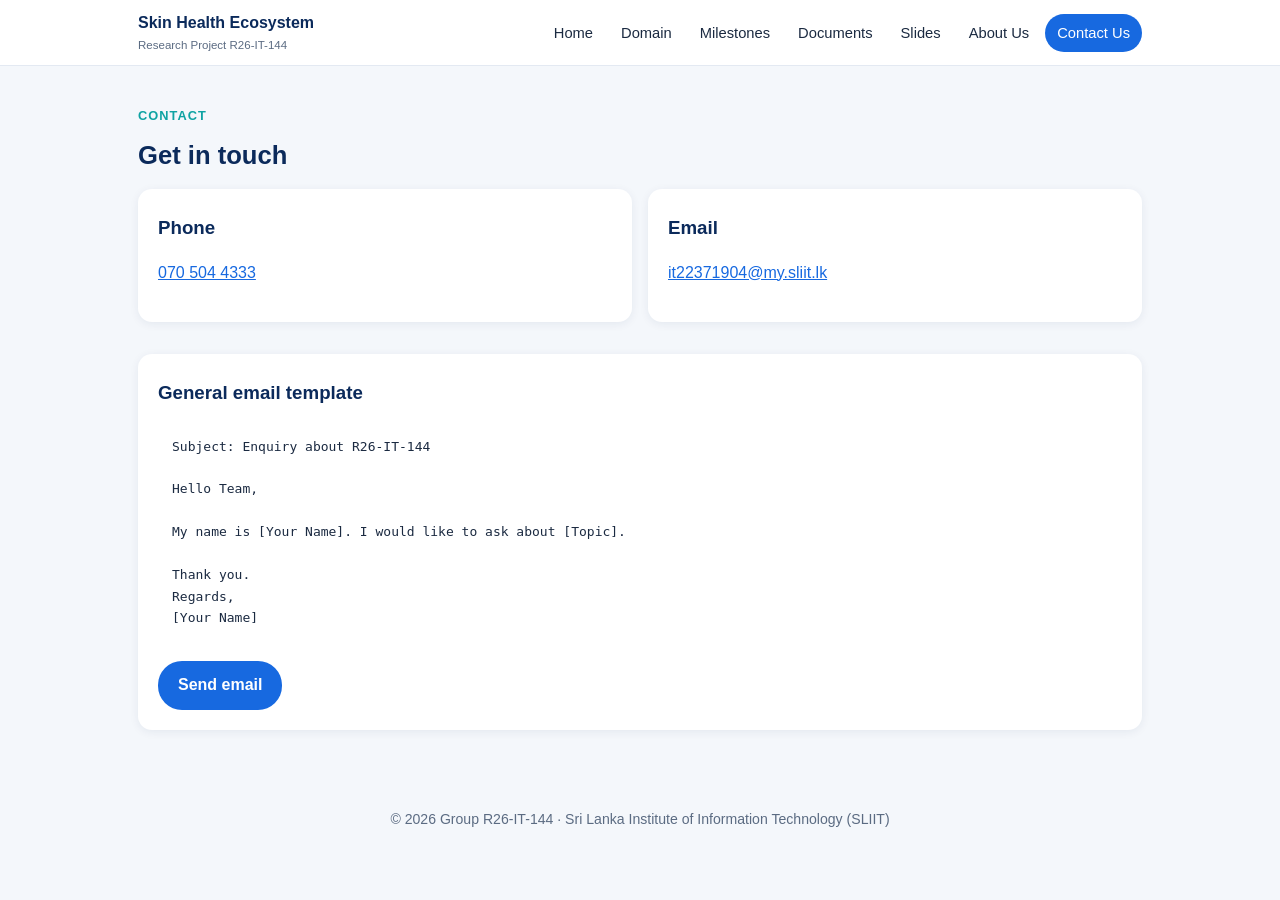
<file: contact.html>
<!DOCTYPE html><html lang="en"><head><meta charset="utf-8"><meta name="viewport" content="width=device-width,initial-scale=1"><meta name="description" content="Integrated Ecosystem for Personalized Skin Health Management with Therapeutics - Research Project R26-IT-144"><title>Contact Us | R26-IT-144</title><style>:root{--p:#1769e0;--d:#0b2a5b;--t:#0fa3a3;--bg:#f4f7fb;--tx:#1b2a41;--mu:#5b6b82}
*{box-sizing:border-box}html{scroll-behavior:smooth}body{margin:0;font-family:Segoe UI,Inter,Arial,sans-serif;color:var(--tx);background:var(--bg);line-height:1.65}
a{color:var(--p)}.wrap{max-width:1040px;margin:0 auto;padding:0 18px}
.top{background:#fff;border-bottom:1px solid #e3e9f2;position:sticky;top:0;z-index:9}
.top .wrap{display:flex;align-items:center;justify-content:space-between;flex-wrap:wrap;gap:6px;padding-top:10px;padding-bottom:10px}
.brand{font-weight:700;color:var(--d);text-decoration:none}.brand small{display:block;font-weight:400;color:var(--mu);font-size:.72rem}
nav{display:flex;flex-wrap:wrap;gap:4px}nav a{text-decoration:none;color:var(--tx);padding:7px 12px;border-radius:20px;font-size:.92rem}nav a:hover{background:#e8f0fd}nav a.on{background:var(--p);color:#fff}
.hero{background:linear-gradient(135deg,#0b2a5b,#1769e0 60%,#0fa3a3);color:#fff;padding:60px 0}
.hero .wrap{display:grid;grid-template-columns:1.4fr 1fr;gap:30px;align-items:center}
.eyebrow{display:inline-block;background:#ffffff26;padding:4px 12px;border-radius:20px;font-size:.8rem;margin-bottom:12px}
.hero h1{font-size:2.3rem;line-height:1.2;margin:.2em 0}.hero p{opacity:.92;max-width:560px}
.btn{display:inline-block;padding:11px 20px;border-radius:24px;text-decoration:none;font-weight:600;margin:6px 8px 0 0;background:#fff;color:var(--d)}.btn.o{background:transparent;color:#fff;border:1px solid #fff9}
.phone{width:210px;margin:auto;background:#0b1730;border-radius:30px;padding:12px;box-shadow:0 20px 40px #0005}
.screen{background:#fff;color:var(--tx);border-radius:22px;padding:16px 14px;min-height:300px;font-size:.82rem}
.screen b{color:var(--d)}.chip{display:inline-block;background:#e8f0fd;color:var(--p);border-radius:12px;padding:2px 9px;margin:3px 3px 0 0;font-size:.72rem}
.bar{height:8px;background:#e3e9f2;border-radius:6px;margin:6px 0}.bar i{display:block;height:8px;width:72%;background:var(--t);border-radius:6px}
.stats{display:grid;grid-template-columns:repeat(auto-fit,minmax(150px,1fr));gap:12px;margin:-30px auto 10px;position:relative}
.stat{background:#fff;border-radius:12px;padding:16px;text-align:center;box-shadow:0 4px 14px #0b2a5b14}.stat b{display:block;font-size:1.6rem;color:var(--p)}.stat span{color:var(--mu);font-size:.85rem}
section.s{padding:36px 0}.k{color:var(--t);font-weight:700;font-size:.8rem;letter-spacing:.08em;text-transform:uppercase}
h2{color:var(--d);font-size:1.6rem;margin:.2em 0 .5em}h3{color:var(--d);margin:.2em 0}
.grid{display:grid;grid-template-columns:repeat(auto-fit,minmax(230px,1fr));gap:16px}
.card{background:#fff;border-radius:14px;padding:20px;box-shadow:0 2px 10px #0b2a5b12}.card .n{color:var(--t);font-weight:700}
.page{padding:36px 0}.page .card{margin-bottom:16px}
.fig{background:#fff;border-radius:14px;padding:14px;text-align:center}.fig img{max-width:100%;height:auto;border-radius:8px}.fig p{color:var(--mu);font-size:.85rem;margin:6px 0 0}
table{width:100%;border-collapse:collapse;background:#fff;border-radius:12px;overflow:hidden}td,th{padding:11px 12px;border-bottom:1px solid #e3e9f2;text-align:left;vertical-align:top}th{background:#e8f0fd;color:var(--d)}
.tag{background:#fff3cd;border-radius:10px;padding:2px 9px;font-size:.8rem}.ok{background:#d9f5e5}
select{padding:10px 14px;font-size:1rem;border-radius:8px;border:1px solid #c5d3ea;min-width:260px}
.person{text-align:center}.ph{width:120px;height:120px;border-radius:50%;background:var(--p);color:#fff;font-size:2.2rem;line-height:120px;margin:0 auto 12px;position:relative;overflow:hidden}.ph img{position:absolute;inset:0;width:100%;height:100%;object-fit:cover}
.pdiv{display:none}.pdiv.show{display:block}
.cta{background:var(--d);color:#fff;border-radius:16px;padding:30px;text-align:center}.cta h2{color:#fff}
footer{text-align:center;color:var(--mu);padding:26px 10px;font-size:.88rem}
pre{background:#fff;padding:14px;border-radius:10px;white-space:pre-wrap}
@media(max-width:760px){.hero .wrap{grid-template-columns:1fr}.hero h1{font-size:1.8rem}.phone{display:none}}
</style></head><body>
<div class="top"><div class="wrap"><a class="brand" href="index.html">Skin Health Ecosystem<small>Research Project R26-IT-144</small></a><nav>
<a href="index.html">Home</a>
<a href="domain.html">Domain</a>
<a href="milestones.html">Milestones</a>
<a href="documents.html">Documents</a>
<a href="slides.html">Slides</a>
<a href="about.html">About Us</a>
<a href="contact.html" class="on">Contact Us</a>
</nav></div></div>
<div class="page"><div class="wrap"><span class="k">Contact</span><h2>Get in touch</h2><div class="grid">
<div class="card"><h3>Phone</h3><p><a href="tel:0705044333">070 504 4333</a></p></div>
<div class="card"><h3>Email</h3><p><a href="mailto:it22371904@my.sliit.lk">it22371904@my.sliit.lk</a></p></div></div>
<div class="card" style="margin-top:16px"><h3>General email template</h3><pre>Subject: Enquiry about R26-IT-144

Hello Team,

My name is [Your Name]. I would like to ask about [Topic].

Thank you.
Regards,
[Your Name]</pre><a class="btn" style="background:var(--p);color:#fff" href="mailto:it22371904@my.sliit.lk?subject=Enquiry%20about%20R26-IT-144&body=Hello%20Team%2C%0A%0AMy%20name%20is%20%5BYour%20Name%5D.%20I%20would%20like%20to%20ask%20about%20%5BTopic%5D.%0A%0AThank%20you.%0ARegards%2C%0A%5BYour%20Name%5D">Send email</a></div></div></div>
<footer>&copy; 2026 Group R26-IT-144 &middot; Sri Lanka Institute of Information Technology (SLIIT)</footer></body></html>
</file>
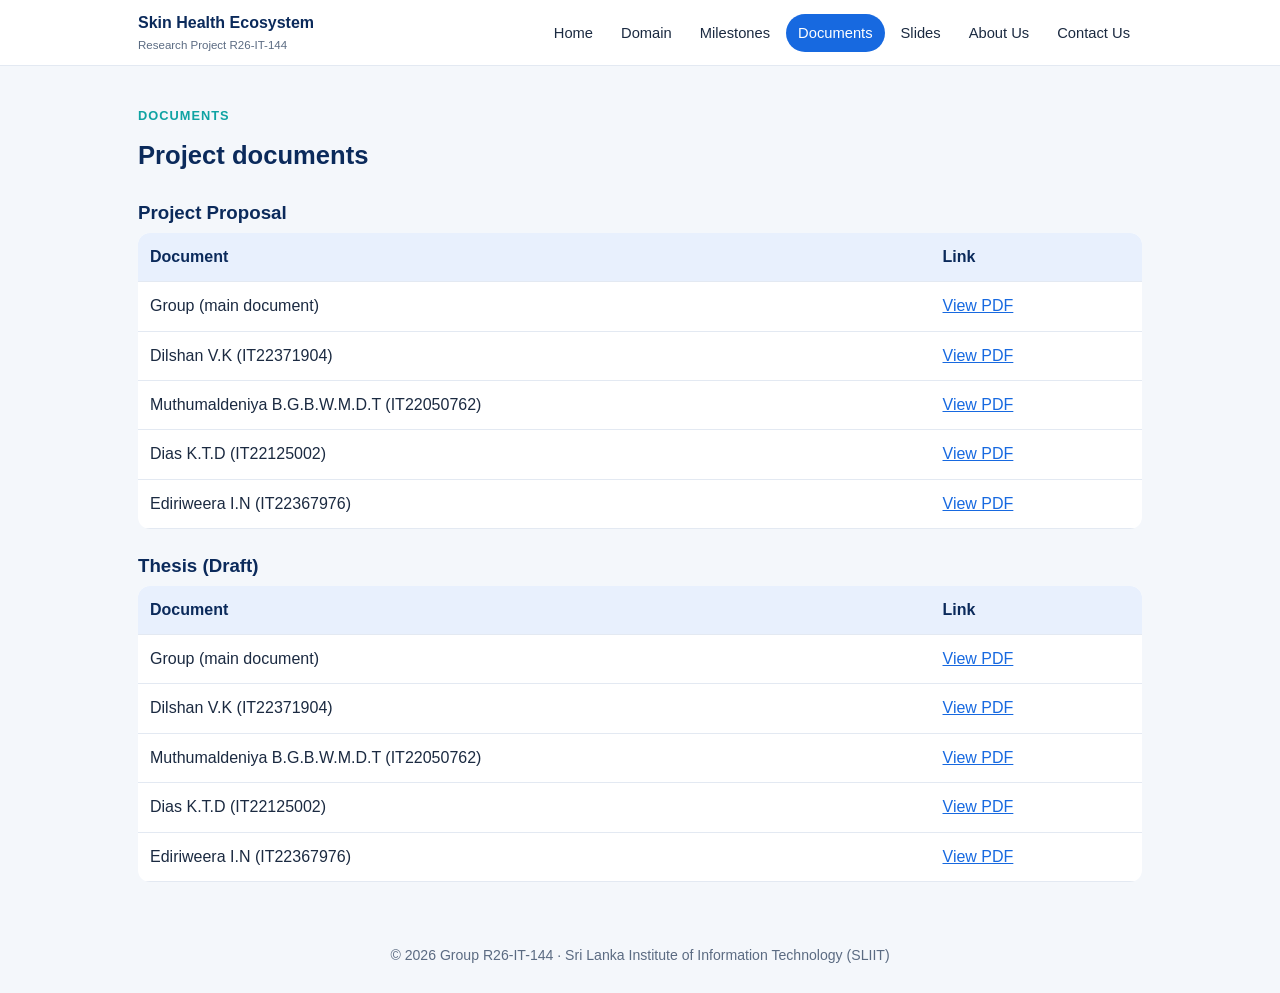
<file: documents.html>
<!DOCTYPE html><html lang="en"><head><meta charset="utf-8"><meta name="viewport" content="width=device-width,initial-scale=1"><meta name="description" content="Integrated Ecosystem for Personalized Skin Health Management with Therapeutics - Research Project R26-IT-144"><title>Documents | R26-IT-144</title><style>:root{--p:#1769e0;--d:#0b2a5b;--t:#0fa3a3;--bg:#f4f7fb;--tx:#1b2a41;--mu:#5b6b82}
*{box-sizing:border-box}html{scroll-behavior:smooth}body{margin:0;font-family:Segoe UI,Inter,Arial,sans-serif;color:var(--tx);background:var(--bg);line-height:1.65}
a{color:var(--p)}.wrap{max-width:1040px;margin:0 auto;padding:0 18px}
.top{background:#fff;border-bottom:1px solid #e3e9f2;position:sticky;top:0;z-index:9}
.top .wrap{display:flex;align-items:center;justify-content:space-between;flex-wrap:wrap;gap:6px;padding-top:10px;padding-bottom:10px}
.brand{font-weight:700;color:var(--d);text-decoration:none}.brand small{display:block;font-weight:400;color:var(--mu);font-size:.72rem}
nav{display:flex;flex-wrap:wrap;gap:4px}nav a{text-decoration:none;color:var(--tx);padding:7px 12px;border-radius:20px;font-size:.92rem}nav a:hover{background:#e8f0fd}nav a.on{background:var(--p);color:#fff}
.hero{background:linear-gradient(135deg,#0b2a5b,#1769e0 60%,#0fa3a3);color:#fff;padding:60px 0}
.hero .wrap{display:grid;grid-template-columns:1.4fr 1fr;gap:30px;align-items:center}
.eyebrow{display:inline-block;background:#ffffff26;padding:4px 12px;border-radius:20px;font-size:.8rem;margin-bottom:12px}
.hero h1{font-size:2.3rem;line-height:1.2;margin:.2em 0}.hero p{opacity:.92;max-width:560px}
.btn{display:inline-block;padding:11px 20px;border-radius:24px;text-decoration:none;font-weight:600;margin:6px 8px 0 0;background:#fff;color:var(--d)}.btn.o{background:transparent;color:#fff;border:1px solid #fff9}
.phone{width:210px;margin:auto;background:#0b1730;border-radius:30px;padding:12px;box-shadow:0 20px 40px #0005}
.screen{background:#fff;color:var(--tx);border-radius:22px;padding:16px 14px;min-height:300px;font-size:.82rem}
.screen b{color:var(--d)}.chip{display:inline-block;background:#e8f0fd;color:var(--p);border-radius:12px;padding:2px 9px;margin:3px 3px 0 0;font-size:.72rem}
.bar{height:8px;background:#e3e9f2;border-radius:6px;margin:6px 0}.bar i{display:block;height:8px;width:72%;background:var(--t);border-radius:6px}
.stats{display:grid;grid-template-columns:repeat(auto-fit,minmax(150px,1fr));gap:12px;margin:-30px auto 10px;position:relative}
.stat{background:#fff;border-radius:12px;padding:16px;text-align:center;box-shadow:0 4px 14px #0b2a5b14}.stat b{display:block;font-size:1.6rem;color:var(--p)}.stat span{color:var(--mu);font-size:.85rem}
section.s{padding:36px 0}.k{color:var(--t);font-weight:700;font-size:.8rem;letter-spacing:.08em;text-transform:uppercase}
h2{color:var(--d);font-size:1.6rem;margin:.2em 0 .5em}h3{color:var(--d);margin:.2em 0}
.grid{display:grid;grid-template-columns:repeat(auto-fit,minmax(230px,1fr));gap:16px}
.card{background:#fff;border-radius:14px;padding:20px;box-shadow:0 2px 10px #0b2a5b12}.card .n{color:var(--t);font-weight:700}
.page{padding:36px 0}.page .card{margin-bottom:16px}
.fig{background:#fff;border-radius:14px;padding:14px;text-align:center}.fig img{max-width:100%;height:auto;border-radius:8px}.fig p{color:var(--mu);font-size:.85rem;margin:6px 0 0}
table{width:100%;border-collapse:collapse;background:#fff;border-radius:12px;overflow:hidden}td,th{padding:11px 12px;border-bottom:1px solid #e3e9f2;text-align:left;vertical-align:top}th{background:#e8f0fd;color:var(--d)}
.tag{background:#fff3cd;border-radius:10px;padding:2px 9px;font-size:.8rem}.ok{background:#d9f5e5}
select{padding:10px 14px;font-size:1rem;border-radius:8px;border:1px solid #c5d3ea;min-width:260px}
.person{text-align:center}.ph{width:120px;height:120px;border-radius:50%;background:var(--p);color:#fff;font-size:2.2rem;line-height:120px;margin:0 auto 12px;position:relative;overflow:hidden}.ph img{position:absolute;inset:0;width:100%;height:100%;object-fit:cover}
.pdiv{display:none}.pdiv.show{display:block}
.cta{background:var(--d);color:#fff;border-radius:16px;padding:30px;text-align:center}.cta h2{color:#fff}
footer{text-align:center;color:var(--mu);padding:26px 10px;font-size:.88rem}
pre{background:#fff;padding:14px;border-radius:10px;white-space:pre-wrap}
@media(max-width:760px){.hero .wrap{grid-template-columns:1fr}.hero h1{font-size:1.8rem}.phone{display:none}}
</style></head><body>
<div class="top"><div class="wrap"><a class="brand" href="index.html">Skin Health Ecosystem<small>Research Project R26-IT-144</small></a><nav>
<a href="index.html">Home</a>
<a href="domain.html">Domain</a>
<a href="milestones.html">Milestones</a>
<a href="documents.html" class="on">Documents</a>
<a href="slides.html">Slides</a>
<a href="about.html">About Us</a>
<a href="contact.html">Contact Us</a>
</nav></div></div>
<div class="page"><div class="wrap"><span class="k">Documents</span><h2>Project documents</h2><h3 style="margin-top:22px">Project Proposal</h3><table><tr><th>Document</th><th>Link</th></tr><tr><td>Group (main document)</td><td><a href="https://mysliit.sharepoint.com/:b:/s/ResearchProjectIT40102026/IQCDczVRebw5T6OSC9IkGaSBAU1b8Qu8n1A2ZjnUh5Vmb2I?e=Bg5gAf" target="_blank" rel="noopener">View PDF</a></td></tr><tr><td>Dilshan V.K (IT22371904)</td><td><a href="https://mysliit.sharepoint.com/:b:/s/ResearchProjectIT40102026/IQBLQ3dWv-rYTKNuwjTRrHnVAafnn24wlFX-5pnIg80fM4Q?e=XfvpqV" target="_blank" rel="noopener">View PDF</a></td></tr><tr><td>Muthumaldeniya B.G.B.W.M.D.T (IT22050762)</td><td><a href="https://mysliit.sharepoint.com/:b:/s/ResearchProjectIT40102026/IQATsJa6plW1QaZD_4pqjKjaAdLdR9JW-xmQyYqT4y60ZBM?e=6Ybw6P" target="_blank" rel="noopener">View PDF</a></td></tr><tr><td>Dias K.T.D (IT22125002)</td><td><a href="https://mysliit.sharepoint.com/:b:/s/ResearchProjectIT40102026/IQAMXGp-ZywoTaWHIKT8lrRaAT3CCtU9QW0ojVbByYOaICE?e=eKJ04v" target="_blank" rel="noopener">View PDF</a></td></tr><tr><td>Ediriweera I.N (IT22367976)</td><td><a href="https://mysliit.sharepoint.com/:b:/s/ResearchProjectIT40102026/IQCgoOeDIP6uTJLOi-KZGPQNASxB2LxYQHVuJbfG6kDDvfo?e=LAjNzc" target="_blank" rel="noopener">View PDF</a></td></tr></table><h3 style="margin-top:22px">Thesis (Draft)</h3><table><tr><th>Document</th><th>Link</th></tr><tr><td>Group (main document)</td><td><a href="https://mysliit.sharepoint.com/:b:/s/ResearchProjectIT40102026/IQDUIpvqkVFURpreM2VnhhmfAdAGTs8wvU3cw3a0fNnNxIA?e=XB5L3x" target="_blank" rel="noopener">View PDF</a></td></tr><tr><td>Dilshan V.K (IT22371904)</td><td><a href="https://mysliit.sharepoint.com/:b:/s/ResearchProjectIT40102026/IQAOpBsua2vrRZQv_3vME7S_AZNDKSpLCSFZBHNBzF-GmPA?e=iQSXWc" target="_blank" rel="noopener">View PDF</a></td></tr><tr><td>Muthumaldeniya B.G.B.W.M.D.T (IT22050762)</td><td><a href="https://mysliit.sharepoint.com/:b:/s/ResearchProjectIT40102026/IQBoyfduvfAdSajsGrr4XOCGAfNSYrJLZO0TIZWg0RRzwTo?e=X3JaDZ" target="_blank" rel="noopener">View PDF</a></td></tr><tr><td>Dias K.T.D (IT22125002)</td><td><a href="https://mysliit.sharepoint.com/:b:/s/ResearchProjectIT40102026/IQCwzzFYc0T2TbT3OSwgTVknAW8kaYlwoibnvTuIOCM7QE8?e=nASGNQ" target="_blank" rel="noopener">View PDF</a></td></tr><tr><td>Ediriweera I.N (IT22367976)</td><td><a href="https://mysliit.sharepoint.com/:b:/s/ResearchProjectIT40102026/IQCzWWAHirrzSqFHItzu27x7ATmEgrE54rPBjR6bnUdJKP4?e=QpoIuP" target="_blank" rel="noopener">View PDF</a></td></tr></table></div></div><footer>&copy; 2026 Group R26-IT-144 &middot; Sri Lanka Institute of Information Technology (SLIIT)</footer></body></html>
</file>
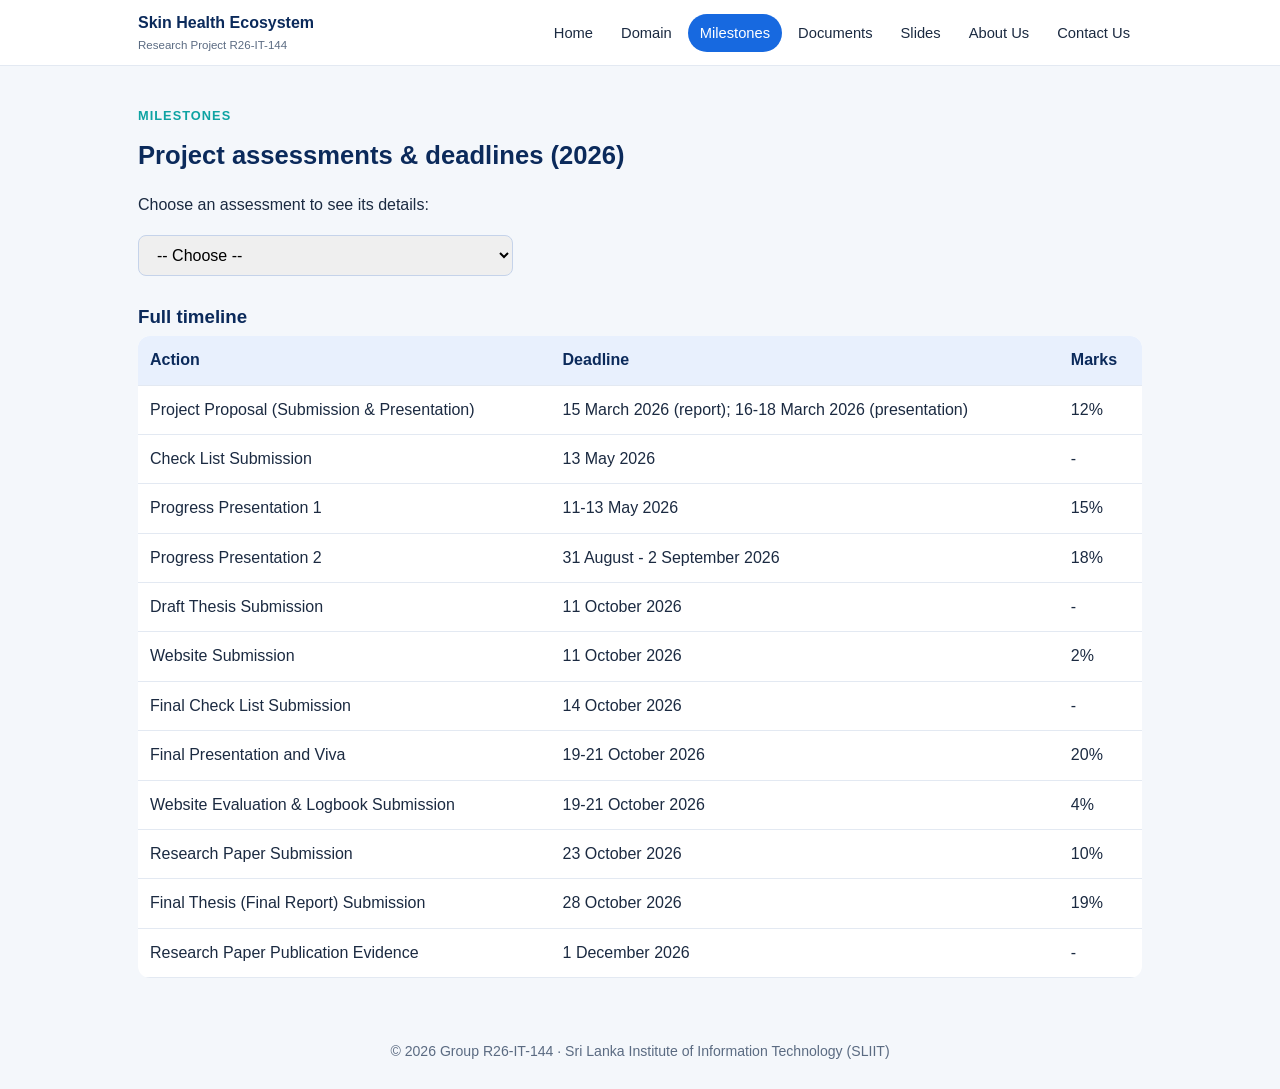
<file: milestones.html>
<!DOCTYPE html><html lang="en"><head><meta charset="utf-8"><meta name="viewport" content="width=device-width,initial-scale=1"><meta name="description" content="Integrated Ecosystem for Personalized Skin Health Management with Therapeutics - Research Project R26-IT-144"><title>Milestones | R26-IT-144</title><style>:root{--p:#1769e0;--d:#0b2a5b;--t:#0fa3a3;--bg:#f4f7fb;--tx:#1b2a41;--mu:#5b6b82}
*{box-sizing:border-box}html{scroll-behavior:smooth}body{margin:0;font-family:Segoe UI,Inter,Arial,sans-serif;color:var(--tx);background:var(--bg);line-height:1.65}
a{color:var(--p)}.wrap{max-width:1040px;margin:0 auto;padding:0 18px}
.top{background:#fff;border-bottom:1px solid #e3e9f2;position:sticky;top:0;z-index:9}
.top .wrap{display:flex;align-items:center;justify-content:space-between;flex-wrap:wrap;gap:6px;padding-top:10px;padding-bottom:10px}
.brand{font-weight:700;color:var(--d);text-decoration:none}.brand small{display:block;font-weight:400;color:var(--mu);font-size:.72rem}
nav{display:flex;flex-wrap:wrap;gap:4px}nav a{text-decoration:none;color:var(--tx);padding:7px 12px;border-radius:20px;font-size:.92rem}nav a:hover{background:#e8f0fd}nav a.on{background:var(--p);color:#fff}
.hero{background:linear-gradient(135deg,#0b2a5b,#1769e0 60%,#0fa3a3);color:#fff;padding:60px 0}
.hero .wrap{display:grid;grid-template-columns:1.4fr 1fr;gap:30px;align-items:center}
.eyebrow{display:inline-block;background:#ffffff26;padding:4px 12px;border-radius:20px;font-size:.8rem;margin-bottom:12px}
.hero h1{font-size:2.3rem;line-height:1.2;margin:.2em 0}.hero p{opacity:.92;max-width:560px}
.btn{display:inline-block;padding:11px 20px;border-radius:24px;text-decoration:none;font-weight:600;margin:6px 8px 0 0;background:#fff;color:var(--d)}.btn.o{background:transparent;color:#fff;border:1px solid #fff9}
.phone{width:210px;margin:auto;background:#0b1730;border-radius:30px;padding:12px;box-shadow:0 20px 40px #0005}
.screen{background:#fff;color:var(--tx);border-radius:22px;padding:16px 14px;min-height:300px;font-size:.82rem}
.screen b{color:var(--d)}.chip{display:inline-block;background:#e8f0fd;color:var(--p);border-radius:12px;padding:2px 9px;margin:3px 3px 0 0;font-size:.72rem}
.bar{height:8px;background:#e3e9f2;border-radius:6px;margin:6px 0}.bar i{display:block;height:8px;width:72%;background:var(--t);border-radius:6px}
.stats{display:grid;grid-template-columns:repeat(auto-fit,minmax(150px,1fr));gap:12px;margin:-30px auto 10px;position:relative}
.stat{background:#fff;border-radius:12px;padding:16px;text-align:center;box-shadow:0 4px 14px #0b2a5b14}.stat b{display:block;font-size:1.6rem;color:var(--p)}.stat span{color:var(--mu);font-size:.85rem}
section.s{padding:36px 0}.k{color:var(--t);font-weight:700;font-size:.8rem;letter-spacing:.08em;text-transform:uppercase}
h2{color:var(--d);font-size:1.6rem;margin:.2em 0 .5em}h3{color:var(--d);margin:.2em 0}
.grid{display:grid;grid-template-columns:repeat(auto-fit,minmax(230px,1fr));gap:16px}
.card{background:#fff;border-radius:14px;padding:20px;box-shadow:0 2px 10px #0b2a5b12}.card .n{color:var(--t);font-weight:700}
.page{padding:36px 0}.page .card{margin-bottom:16px}
.fig{background:#fff;border-radius:14px;padding:14px;text-align:center}.fig img{max-width:100%;height:auto;border-radius:8px}.fig p{color:var(--mu);font-size:.85rem;margin:6px 0 0}
table{width:100%;border-collapse:collapse;background:#fff;border-radius:12px;overflow:hidden}td,th{padding:11px 12px;border-bottom:1px solid #e3e9f2;text-align:left;vertical-align:top}th{background:#e8f0fd;color:var(--d)}
.tag{background:#fff3cd;border-radius:10px;padding:2px 9px;font-size:.8rem}.ok{background:#d9f5e5}
select{padding:10px 14px;font-size:1rem;border-radius:8px;border:1px solid #c5d3ea;min-width:260px}
.person{text-align:center}.ph{width:120px;height:120px;border-radius:50%;background:var(--p);color:#fff;font-size:2.2rem;line-height:120px;margin:0 auto 12px;position:relative;overflow:hidden}.ph img{position:absolute;inset:0;width:100%;height:100%;object-fit:cover}
.pdiv{display:none}.pdiv.show{display:block}
.cta{background:var(--d);color:#fff;border-radius:16px;padding:30px;text-align:center}.cta h2{color:#fff}
footer{text-align:center;color:var(--mu);padding:26px 10px;font-size:.88rem}
pre{background:#fff;padding:14px;border-radius:10px;white-space:pre-wrap}
@media(max-width:760px){.hero .wrap{grid-template-columns:1fr}.hero h1{font-size:1.8rem}.phone{display:none}}
</style></head><body>
<div class="top"><div class="wrap"><a class="brand" href="index.html">Skin Health Ecosystem<small>Research Project R26-IT-144</small></a><nav>
<a href="index.html">Home</a>
<a href="domain.html">Domain</a>
<a href="milestones.html" class="on">Milestones</a>
<a href="documents.html">Documents</a>
<a href="slides.html">Slides</a>
<a href="about.html">About Us</a>
<a href="contact.html">Contact Us</a>
</nav></div></div>
<div class="page"><div class="wrap"><span class="k">Milestones</span><h2>Project assessments &amp; deadlines (2026)</h2><p>Choose an assessment to see its details:</p>
<select id="s" onchange="sh(this.value)"><option value="">-- Choose --</option></select>
<div id="o" class="card" style="display:none;margin-top:14px"></div>
<h3 style="margin-top:26px">Full timeline</h3><table id="t"><tr><th>Action</th><th>Deadline</th><th>Marks</th></tr></table></div></div>
<script>
var D=[["Project Proposal (Submission &amp; Presentation)","15 March 2026 (report); 16-18 March 2026 (presentation)","12%","Proposal presentation and report. Completed."],
["Check List Submission","13 May 2026","-","Checklist documents. Completed."],
["Progress Presentation 1","11-13 May 2026","15%","First progress review. Completed."],
["Progress Presentation 2","31 August - 2 September 2026","18%","Second progress review."],
["Draft Thesis Submission","11 October 2026","-","Draft of the final thesis."],
["Website Submission","11 October 2026","2%","Project website. Evaluation: 19-21 October 2026."],
["Final Check List Submission","14 October 2026","-","Final checklist documents."],
["Final Presentation and Viva","19-21 October 2026","20%","Final presentation and individual viva."],
["Website Evaluation &amp; Logbook Submission","19-21 October 2026","4%","Research logbook and status documents 1 &amp; 2 (4%)."],
["Research Paper Submission","23 October 2026","10%","Published research paper."],
["Final Thesis (Final Report) Submission","28 October 2026","19%","Final report."],
["Research Paper Publication Evidence","1 December 2026","-","Evidence of publication."]];
var s=document.getElementById('s'),t=document.getElementById('t');
D.forEach(function(d,i){s.add(new Option(d[0].replace(/&amp;/g,'&'),i));t.insertAdjacentHTML('beforeend','<tr><td>'+d[0]+'</td><td>'+d[1]+'</td><td>'+d[2]+'</td></tr>')});
function sh(v){var o=document.getElementById('o');if(v===''){o.style.display='none';return}var d=D[v];o.style.display='block';o.innerHTML='<h3>'+d[0]+'</h3><p>'+d[3]+'<br>Date: <b>'+d[1]+'</b><br>Marks: <b>'+d[2]+'</b></p>'}
</script>
<footer>&copy; 2026 Group R26-IT-144 &middot; Sri Lanka Institute of Information Technology (SLIIT)</footer></body></html>
</file>
